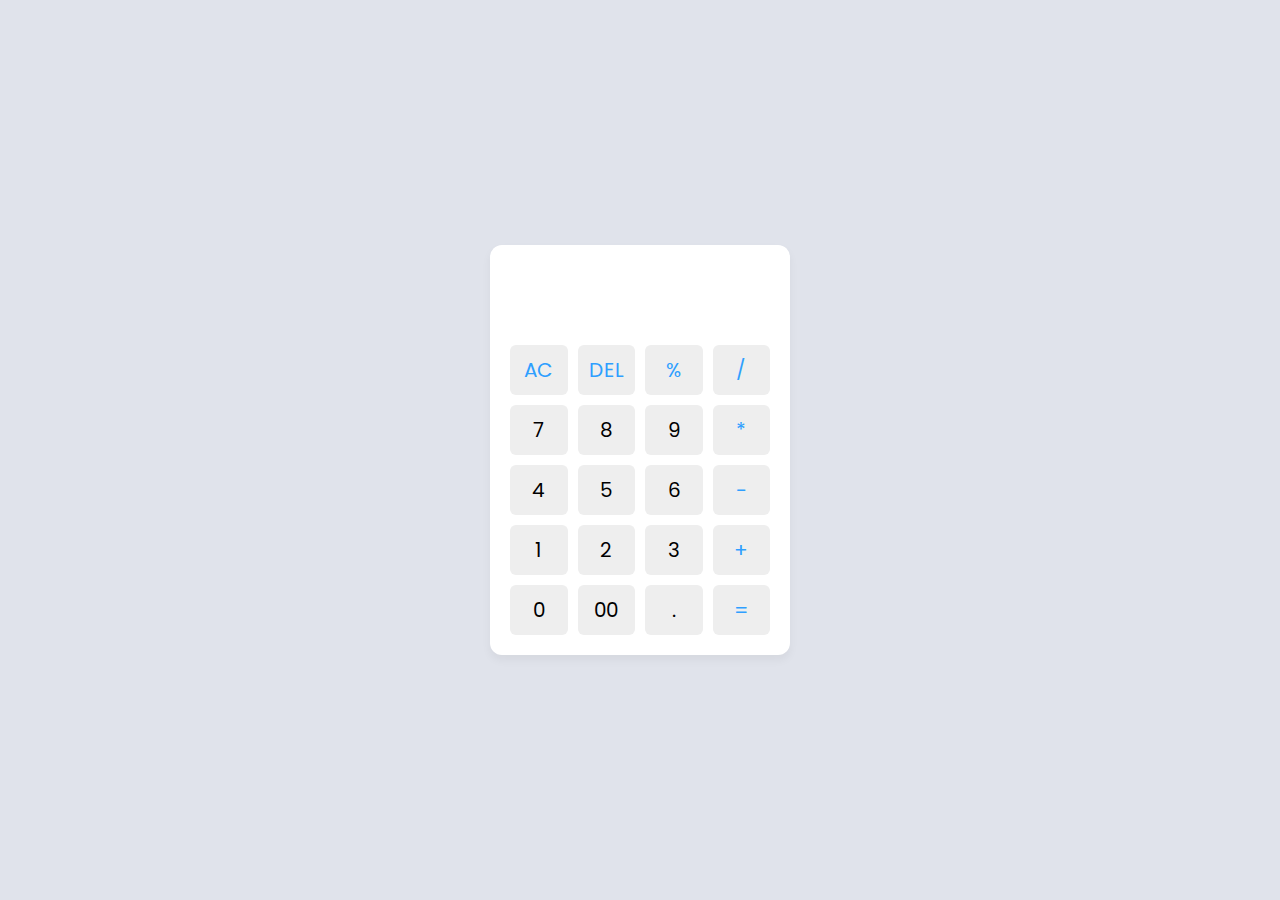
<file: calc/index.html>
<!DOCTYPE html>
<!-- Coding By CodingNepal - codingnepalweb.com -->
<html lang="en">
  <head>
    <meta charset="UTF-8" />
    <meta http-equiv="X-UA-Compatible" content="IE=edge" />
    <meta name="viewport" content="width=device-width, initial-scale=1.0" />
    <title>Calculator in HTML CSS & JavaScript</title>
    <link rel="stylesheet" href="style.css" />
  </head>
  <body>
    <div class="container">
      <input type="text" class="display" />

      <div class="buttons">
        <button class="operator" data-value="AC">AC</button>
        <button class="operator" data-value="DEL">DEL</button>
        <button class="operator" data-value="%">%</button>
        <button class="operator" data-value="/">/</button>

        <button data-value="7">7</button>
        <button data-value="8">8</button>
        <button data-value="9">9</button>
        <button class="operator" data-value="*">*</button>

        <button data-value="4">4</button>
        <button data-value="5">5</button>
        <button data-value="6">6</button>
        <button class="operator" data-value="-">-</button>

        <button data-value="1">1</button>
        <button data-value="2">2</button>
        <button data-value="3">3</button>
        <button class="operator" data-value="+">+</button>

        <button data-value="0">0</button>
        <button data-value="00">00</button>
        <button data-value=".">.</button>
        <button class="operator" data-value="=">=</button>
      </div>
    </div>

    <script src="script.js"></script>
  </body>
</html>
</file>
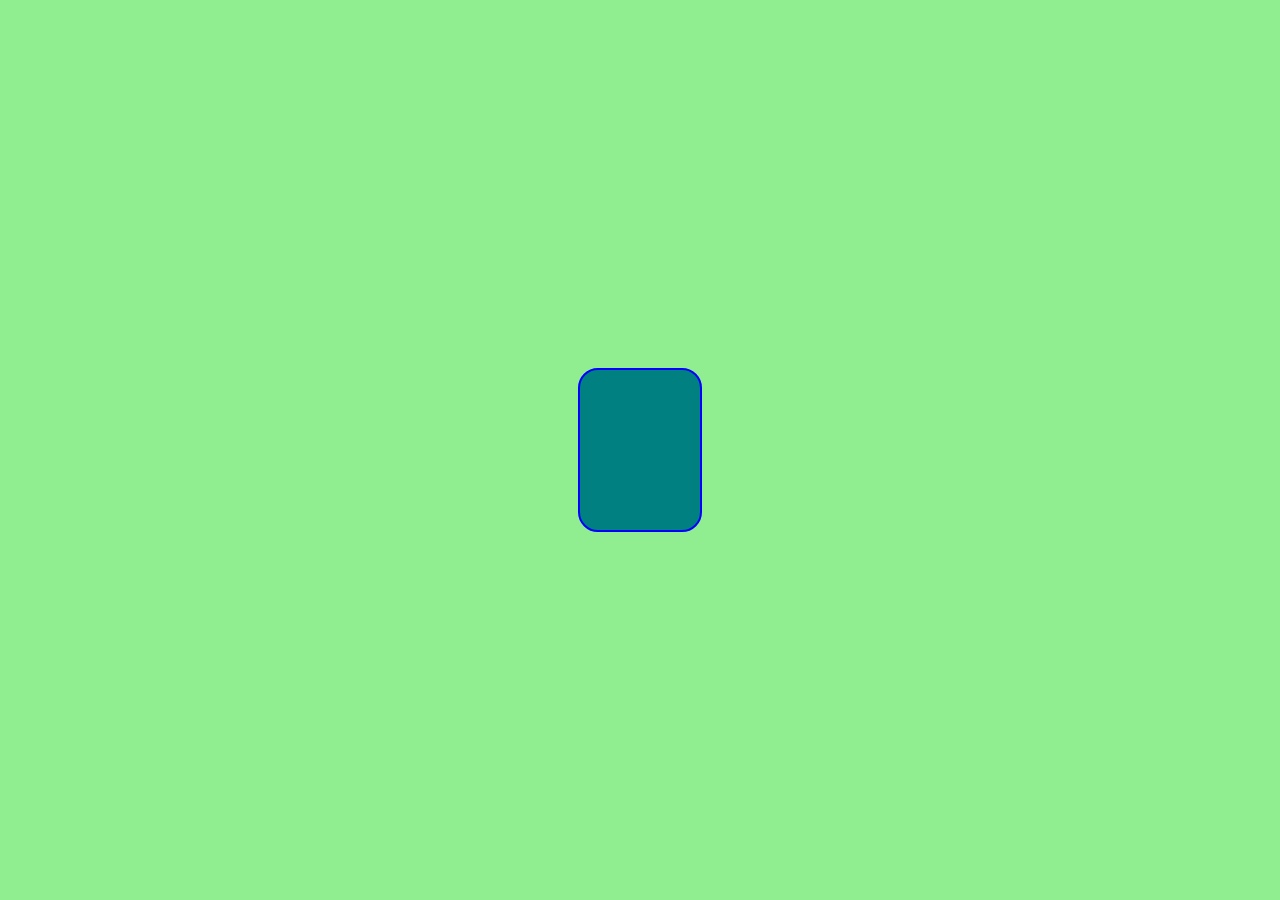
<file: JS-clock/index.html>
<!doctype html>
<html lang="en">
<head>
    <meta charset="UTF-8">
    <meta name="viewport"
          content="width=device-width, user-scalable=no, initial-scale=1.0, maximum-scale=1.0, minimum-scale=1.0">
    <meta http-equiv="X-UA-Compatible" content="ie=edge">
    <title>Digital clock</title>
    <link rel="stylesheet" href="./index.css">
</head>
<body>
    <div class="container">
        <p class="datetime-info" id="date-info"></p>
        <p class="datetime-info" id="string-representation"></p>
        <p class="datetime-info" id="time-info"></p>
    </div>
    <script src="./index.js"></script>
</body>
</html>
</file>
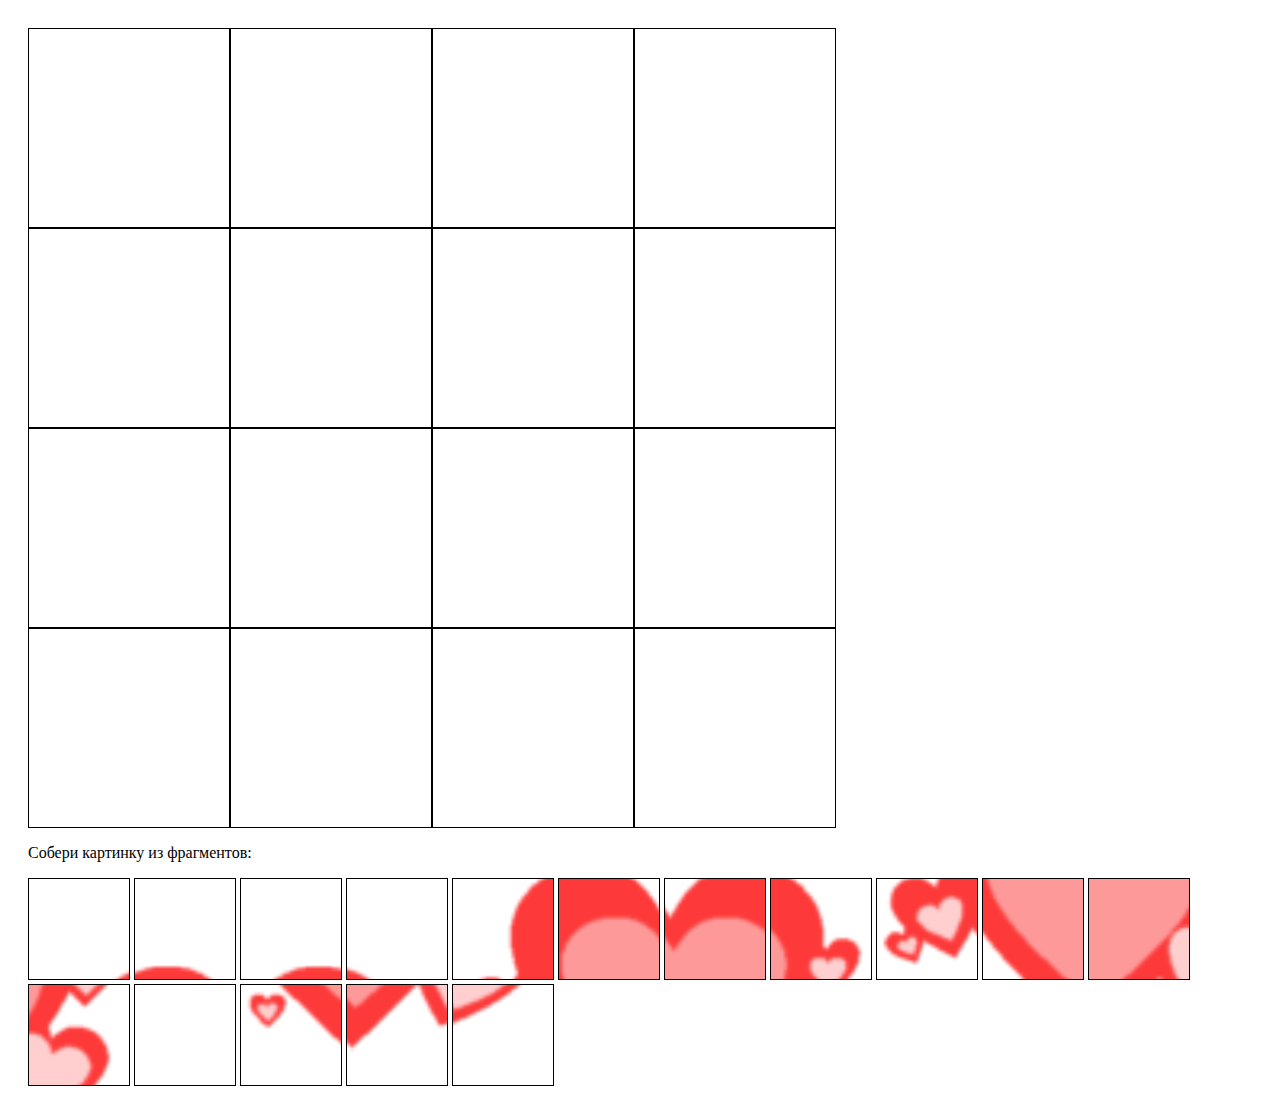
<file: puzzles/index.html>
<!DOCTYPE html>
<html lang="ru">
<head>
  <meta charset="UTF-8">
  <meta name="viewport" content="width=device-width, initial-scale=1.0">
  <meta http-equiv="X-UA-Compatible" content="ie=edge">
  <title>Собери картинку из фрагментов</title>
  <style>
    body {
      padding: 20px;
    }
    .row {
      display: flex;
      height: 200px;
    }
    .col {
      width: 200px;
      border: 1px solid #000;
    }
    .images img {
      width: 100px;
      border: 1px solid #000;
    }
  </style>
</head>
<body>
  <div class="puzzle">
    <div class="row">
      <div class="col"></div>
      <div class="col"></div>
      <div class="col"></div>
      <div class="col"></div>
    </div>
    <div class="row">
      <div class="col"></div>
      <div class="col"></div>
      <div class="col"></div>
      <div class="col"></div>
    </div>
    <div class="row">
      <div class="col"></div>
      <div class="col"></div>
      <div class="col"></div>
      <div class="col"></div>
    </div>
    <div class="row">
      <div class="col"></div>
      <div class="col"></div>
      <div class="col"></div>
      <div class="col"></div>
    </div>
  </div>
  <p>Собери картинку из фрагментов:</p>
  <div class="images">
      <img id="slice_0_0" draggable="true" src="images/slice_0_0.jpg">
      <img id="slice_0_1" draggable="true" src="images/slice_0_1.jpg">
      <img id="slice_0_2" draggable="true" src="images/slice_0_2.jpg">
      <img id="slice_0_3" draggable="true" src="images/slice_0_3.jpg">
      <img id="slice_1_0" draggable="true" src="images/slice_1_0.jpg">
      <img id="slice_1_1" draggable="true" src="images/slice_1_1.jpg">
      <img id="slice_1_2" draggable="true" src="images/slice_1_2.jpg">
      <img id="slice_1_3" draggable="true" src="images/slice_1_3.jpg">
      <img id="slice_2_0" draggable="true" src="images/slice_2_0.jpg">
      <img id="slice_2_1" draggable="true" src="images/slice_2_1.jpg">
      <img id="slice_2_2" draggable="true" src="images/slice_2_2.jpg">
      <img id="slice_2_3" draggable="true" src="images/slice_2_3.jpg">
      <img id="slice_3_0" draggable="true" src="images/slice_3_0.jpg">
      <img id="slice_3_1" draggable="true" src="images/slice_3_1.jpg">
      <img id="slice_3_2" draggable="true" src="images/slice_3_2.jpg">
      <img id="slice_3_3" draggable="true" src="images/slice_3_3.jpg">
      
  </div>
  <script>
    {
      const dragstart = function(event) {
        event.dataTransfer.setData("text", event.target.id);
      };
      const dragover = function(event) {
        if(event.target.nodeName.toLowerCase() === "img") {
          return true;
        }
        event.preventDefault();
      }
      const drop = function(event) {
        event.preventDefault();
        let imageId = event.dataTransfer.getData("text");
        event.target.appendChild(document.getElementById(imageId));
      };

      const cells = document.getElementsByClassName("col");
      Array.from(cells).forEach((element) => {
        element.addEventListener('dragover',dragover);
        element.addEventListener('drop',drop);
      });      

      const images = document.getElementsByTagName("img");
      Array.from(images).forEach((element) => {
        element.addEventListener('dragstart',dragstart);
      });
    }
  </script>
</body>
</html>
</file>
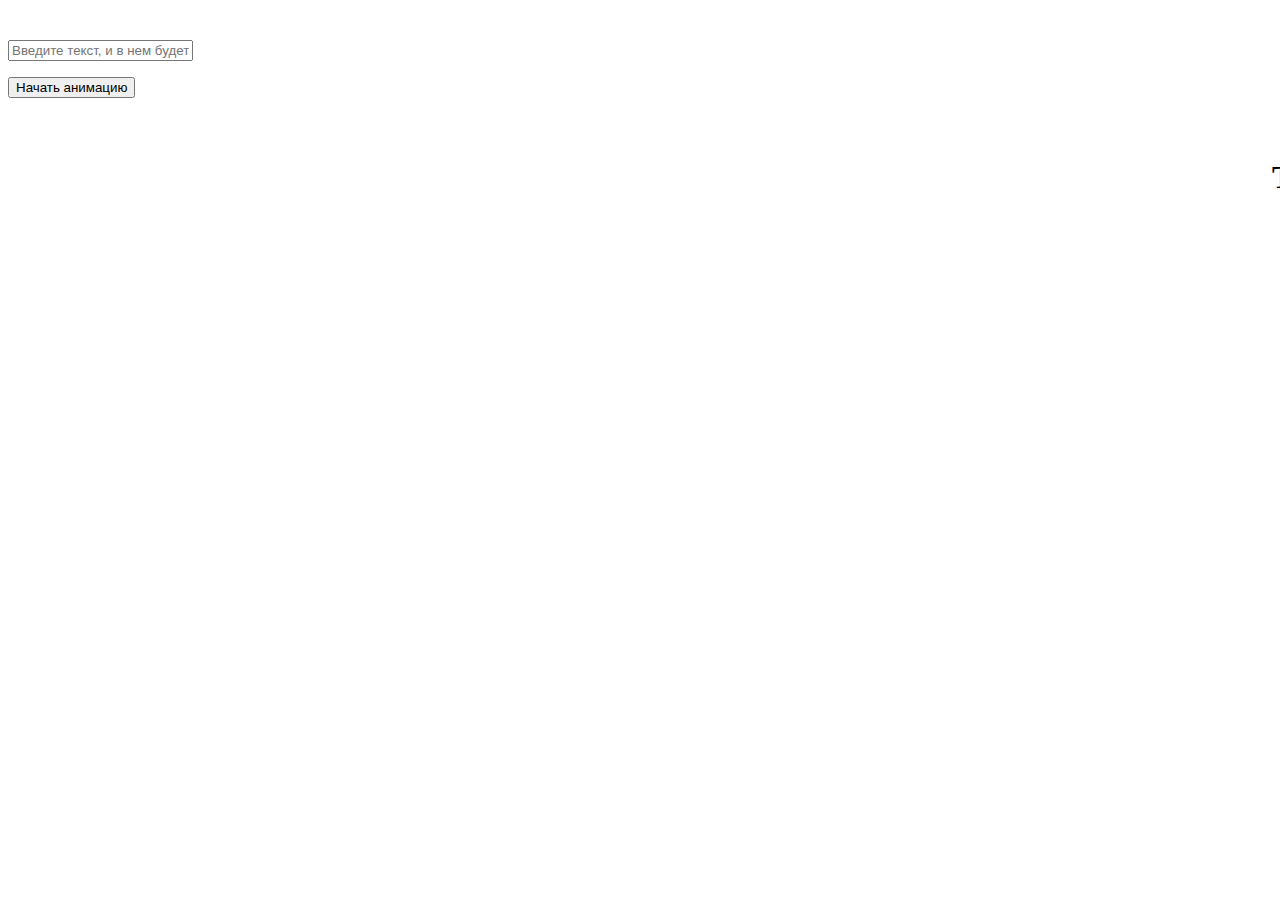
<file: бегущая строка/Index.html>
<!DOCTYPE html>
<html lang="ru">
<head>
    <meta charset="UTF-8">
    <meta name="viewport" content="width=device-width, initial-scale=1.0">
    <title>Секретное окно</title>
    <link rel="stylesheet" href="styles.css">
    <link href="https://cdn.jsdelivr.net/npm/bootstrap@5.3.1/dist/css/bootstrap.min.css" rel="stylesheet" integrity="sha384-4bw+/aepP/YC94hEpVNVgiZdgIC5+VKNBQNGCHeKRQN+PtmoHDEXuppvnDJzQIu9" crossorigin="anonymous">
</head>
<body>
<div class="align-items-center">
    <div class="row justify-content-around text-center">
        <div class="col-3">
        <input class="form-control form-control-lg text-center" type="text" id="inputField" placeholder="Введите текст, и в нем будет меняться регистр">
        <p id="output"></p>
        <button class="btn btn-secondary" onclick="startAnimation()">Начать анимацию</button>
        </div>
    </div>
</div>
<script src="script.js"></script>

    <div class="marquee">
        <span id="marqueeText"><h1>Текст бегущей строки по умолчанию</h1></span>
    </div>

</body>
</file>
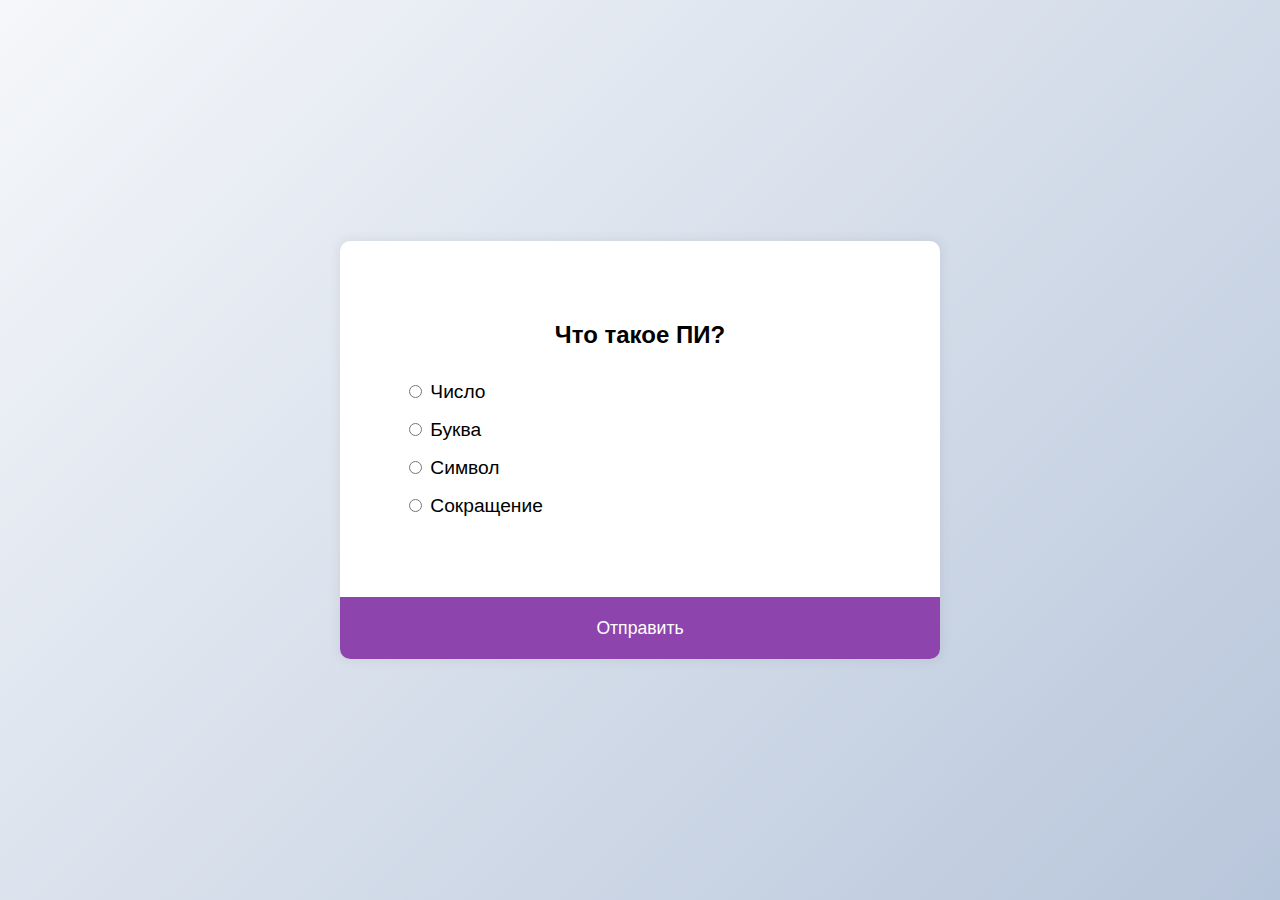
<file: тест/index.html>
<!DOCTYPE html>
<html lang="en">
<head>
    <meta charset="UTF-8">
    <meta name="viewport" content="width=device-width, initial-scale=1.0">
    <link rel="stylesheet" href="style.css">
    <title>Quiz app</title>
</head>
<body>
    <div class="quiz-container" id="quiz">
        <div class="quiz-header">
            <h2 id="question">Question text</h2>
            <ul>
                <li>
                    <input type="radio" name="answer" id="a" class="answer">
                    <label for="a" id="a_text">Question</label>
                </li>

                <li>
                    <input type="radio" name="answer" id="b" class="answer">
                    <label for="b" id="b_text">Question</label>
                </li>

                <li>
                    <input type="radio" name="answer" id="c" class="answer">
                    <label for="c" id="c_text">Question</label>
                </li>

                <li>
                    <input type="radio" name="answer" id="d" class="answer">
                    <label for="d" id="d_text">Question</label>
                </li>
            </ul>
        </div>
        <button id="submit">Отправить</button>
    </div>
    <script src="script.js"></script>
</body>
</html>
</file>
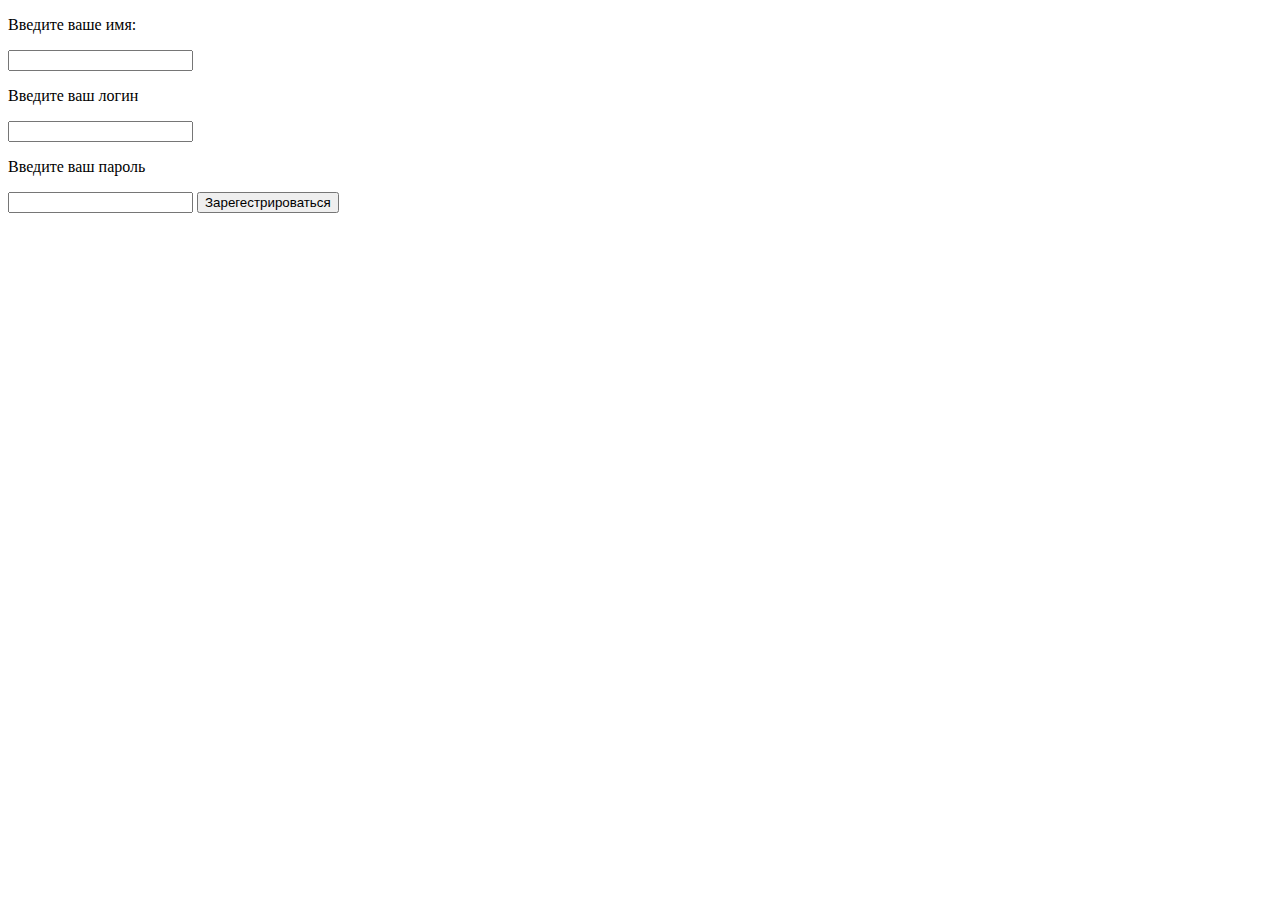
<file: регистрация/Untitled-1.html>
<!DOCTYPE html>
<html lang="en">
<head>
    <script src="script.js"></script>
    <meta charset="UTF-8">
    <meta name="viewport" content="width=device-width, initial-scale=1.0">
    <title>Document</title>
</head>
<body>

    <p>Введите ваше имя:</p>
    <input id="name">

    <p>Введите ваш логин</p>
    <input id="login">

    <p>Введите ваш пароль</p>
    <input id="password">

    <button type="submit" id="submit">Зарегестрироваться</button>
</body>
</html>
</file>
<file: calc/style.css>
/* Import Google font - Poppins */
@import url("https://fonts.googleapis.com/css2?family=Poppins:wght@300;400;500;600;700&display=swap");
* {
  margin: 0;
  padding: 0;
  box-sizing: border-box;
  font-family: "Poppins", sans-serif;
}
body {
  height: 100vh;
  display: flex;
  align-items: center;
  justify-content: center;
  background: #e0e3eb;
}
.container {
  position: relative;
  max-width: 300px;
  width: 100%;
  border-radius: 12px;
  padding: 10px 20px 20px;
  background: #fff;
  box-shadow: 0 5px 10px rgba(0, 0, 0, 0.05);
}
.display {
  height: 80px;
  width: 100%;
  outline: none;
  border: none;
  text-align: right;
  margin-bottom: 10px;
  font-size: 25px;
  color: #000e1a;
  pointer-events: none;
}
.buttons {
  display: grid;
  grid-gap: 10px;
  grid-template-columns: repeat(4, 1fr);
}
.buttons button {
  padding: 10px;
  border-radius: 6px;
  border: none;
  font-size: 20px;
  cursor: pointer;
  background-color: #eee;
}
.buttons button:active {
  transform: scale(0.99);
}
.operator {
  color: #2f9fff;
}
</file>
<file: JS-clock/index.css>
* {
    padding: 0;
    margin: 0;
    box-sizing: border-box;
}

body {
    display: flex;
    align-items: center;
    justify-content: center;
    height: 100vh;
    background-color: lightgreen;
}

.container {
    display: flex;
    flex-direction: column;
    align-items: center;
    justify-content: center;
    row-gap: 20px;
    border: 2px solid blue;
    border-radius: 20px;
    padding: 60px;
    background-color: teal;
    color: white;
}

.datetime-info {
    font-size: 50px;
    font-weight: bold;
}
</file>
<file: бегущая строка/styles.css>
div {
    margin-top: 40px;
}

.marquee {
    /* overflow: hidden; */
    white-space: nowrap;
    /* box-sizing: border-box; */
    padding-left: 100%; /* начните анимацию за пределами контейнера */
}

#marqueeText {
    display: inline-block;
    padding-left: 100%; /* начните анимацию за пределами контейнера */
    animation: marquee 30s linear infinite;
}

@keyframes marquee {
    0% {
        transform: translateX(0);
    }
    100% {
        transform: translateX(-1300%);
    }
}
</file>
<file: тест/style.css>
*{
    box-sizing: border-box;
}

body{
    background-color: #b8c6db;
    background-image: linear-gradient(315deg, #b8c6db 0%, #f5f7fa 100%);
    display: flex;
    align-items: center;
    justify-content: center;
    font-family: sans-serif;
    margin: 0;
    min-height: 100vh;
}

.quiz-container{
    background-color: #fff;
    border-radius: 10px;
    box-shadow: 0 0 10px 2px rgba(100, 100, 100, 0.1);
    overflow: hidden;
    width: 600px;
    max-width: 100%;
}

.quiz-header{
    padding: 4rem;
}

h2{
    padding: 1rem;
    text-align: center;
    margin: 0;
}

ul{
    list-style-type: none;
    padding: 0;
}

ul li{
    font-size: 1.2rem;
    margin: 1rem 0;
}

ul li label{
    cursor: pointer;
}

button{
    background-color: #8e44ad;
    border: none;
    color: white;
    cursor: pointer;
    display: block;
    font-family: inherit;
    font-size: 1.1rem;
    width: 100%;
    padding: 1.3rem;
}

button:hover{
    background-color: #732d91;
}

button:focus{
    background-color: #5e3370;
    outline: none;
}
</file>
